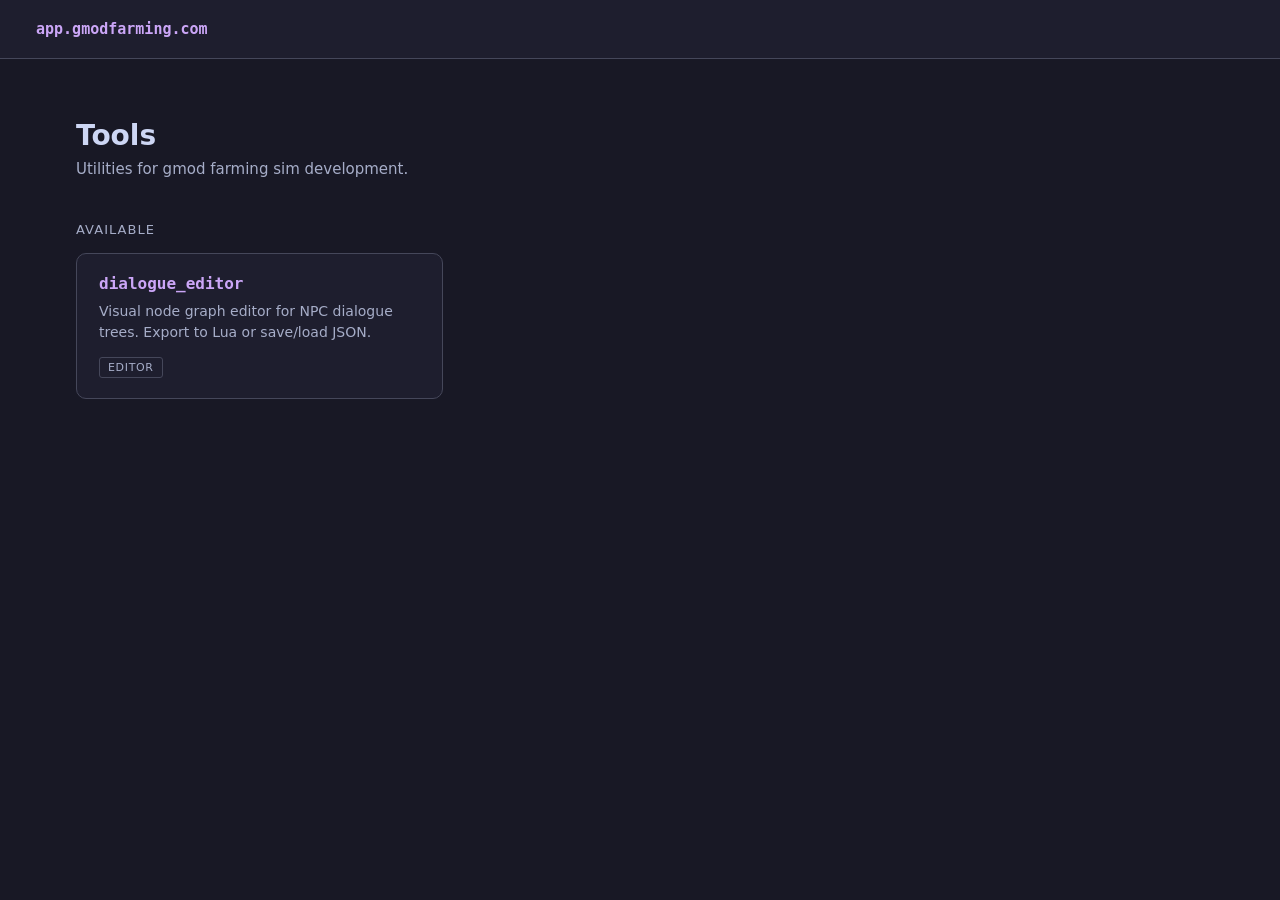
<file: index.html>
<!DOCTYPE html>
<html lang="en">
<head>
  <meta charset="UTF-8">
  <meta name="viewport" content="width=device-width, initial-scale=1.0">
  <title>app.gmodfarming.com</title>
  <link rel="stylesheet" type="text/css" href="css/index.css">
</head>
<body>

<header>
  <span class="logo"><strong>app.gmodfarming.com</strong></span>
</header>

<main>
  <h1>Tools</h1>
  <p class="tagline">Utilities for gmod farming sim development.</p>

  <div class="section-title">Available</div>
  <div class="tools">
    <a class="tool-card" href="https://gfarmingsim.github.io/dialogue_editor.html">
      <span class="tool-card-name">dialogue_editor</span>
      <span class="tool-card-desc">Visual node graph editor for NPC dialogue trees. Export to Lua or save/load JSON.</span>
      <span class="tool-card-tag">Editor</span>
    </a>
  </div>
</main>

</body>
</html>
</file>
<file: css/index.css>
*,*::before,*::after{box-sizing:border-box;margin:0;padding:0}
:root{
  --bg:#181825;--surf:#1e1e2e;--surf2:#24243a;--surf3:#2e2e45;
  --bdr:#45475a;--txt:#cdd6f4;--sub:#a6adc8;
  --accent:#cba6f7;--blue:#89b4fa;--grn:#a6e3a1;--red:#f38ba8;--ylw:#f9e2af;--pch:#fab387;
}
body{font-family:'Segoe UI',system-ui,sans-serif;font-size:17px;background:var(--bg);color:var(--txt);min-height:100vh;display:flex;flex-direction:column}

header{background:var(--surf);border-bottom:1px solid var(--bdr);padding:20px 36px;display:flex;align-items:center;gap:12px}
.logo{font-family:monospace;font-size:15px;color:var(--sub)}
.logo strong{color:var(--accent);font-weight:700}

main{flex:1;padding:60px 36px;max-width:1200px;width:100%;margin:0 auto}

h1{font-size:28px;font-weight:600;color:var(--txt);margin-bottom:8px}
.tagline{font-size:15px;color:var(--sub);margin-bottom:44px}

.section-title{font-size:13px;text-transform:uppercase;letter-spacing:.08em;color:var(--sub);margin-bottom:16px}

.tools{display:grid;grid-template-columns:repeat(auto-fill,minmax(320px,1fr));gap:14px}

.tool-card{background:var(--surf);border:1px solid var(--bdr);border-radius:10px;padding:20px 22px;text-decoration:none;color:var(--txt);display:flex;flex-direction:column;gap:8px;transition:border-color .15s,background .15s}
.tool-card:hover{border-color:var(--accent);background:var(--surf2)}
.tool-card-name{font-size:16px;font-weight:600;font-family:monospace;color:var(--accent)}
.tool-card-desc{font-size:14px;color:var(--sub);line-height:1.5}
.tool-card-tag{margin-top:6px;font-size:11px;text-transform:uppercase;letter-spacing:.06em;color:var(--sub);border:1px solid var(--bdr);border-radius:3px;padding:3px 8px;width:fit-content}

::-webkit-scrollbar{width:5px}
::-webkit-scrollbar-track{background:transparent}
::-webkit-scrollbar-thumb{background:var(--bdr);border-radius:3px}
</file>
